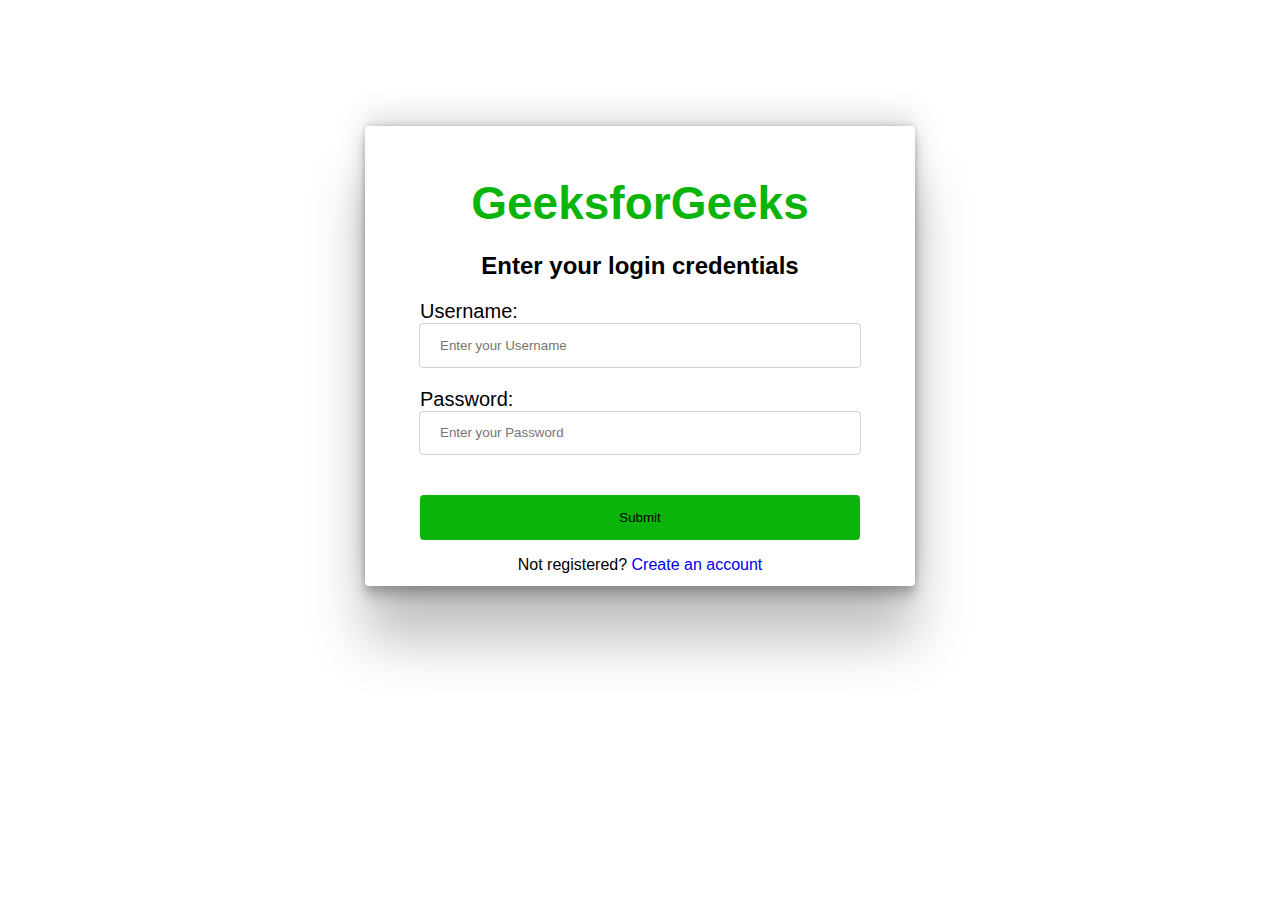
<file: index.html>
<!DOCTYPE html>
<html lang="en">
<head>
    <meta charset="UTF-8">
    <meta name="viewport" content="width=device-width, initial-scale=1.0">
    <link rel="stylesheet" href="./css/style.css">
    <title>Demo Login</title>
</head>
<body>
    <div class="maingeeksforgeeks">
        <form onsubmit="event.preventDefault(); alert('This is a demo login form. No credentials are stored or submitted.');">
            <h1>GeeksforGeeks</h1>
            <h2>Enter your login credentials</h2>

            <label for="username">Username:</label>
            <input type="text" name="username" id="username" placeholder="Enter your Username">

            <label for="password">Password:</label>
            <input type="password" name="password" id="password" placeholder="Enter your Password">

            <br>
            <button type="submit">Submit</button>

            <p>Not registered? <a href="#">Create an account</a></p>
        </form>
    </div>
</body>
</html>
</file>
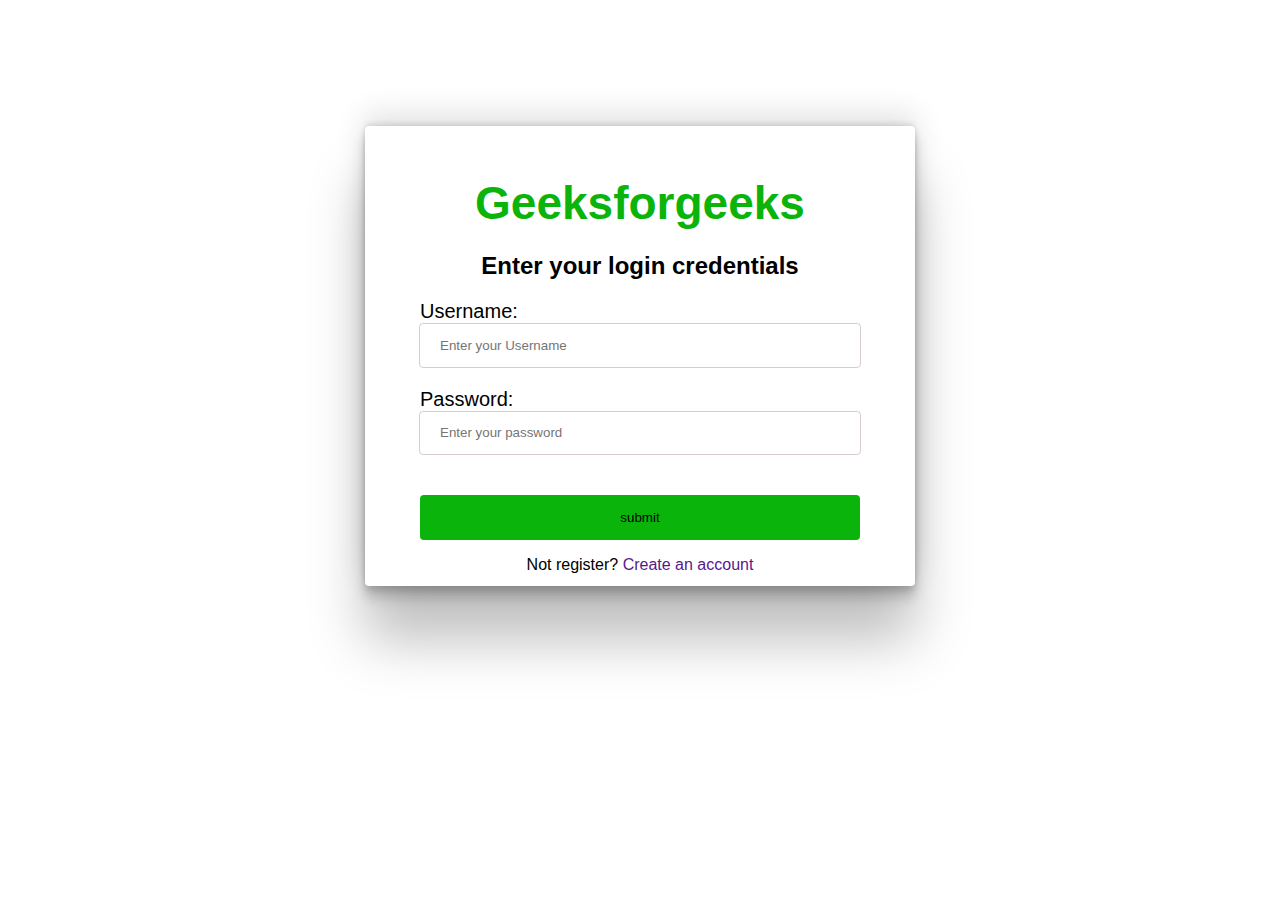
<file: demo login.html>
<!DOCTYPE html>
<html lang="en">

<head>


    <link rel="stylesheet" href="./demo.css">
    <title> Demo login</title>


</head>

<body>

    <div class="maingeeksforgeeks">

      <form>
        <h1>


            Geeksforgeeks


        </h1>

        <h2>


            Enter your login credentials



        </h2>

        <label for="username"> Username: </label>

        

        <input type="text" name="username" placeholder="Enter your Username">


        <label for=""> Password: </label>

        <input type="password" placeholder="Enter your password">

        <br>

        <button type="submit"> submit </button> 

        <p>Not register? <a href="">Create an account</a></p>
        </form>


    </div>

</body>

</html>
</file>
<file: css/style.css>
div {
    height: 450px;
    width: 550px;
    margin: auto;
    /* border: 2px solid black; */
    text-align: center;
    margin-top: 10%;
    font-family: 'Trebuchet MS', 'Lucida Sans Unicode', 'Lucida Grande', 'Lucida Sans', Arial, sans-serif;
    box-shadow: rgba(0, 0, 0, 0.25) 0px 54px 55px, rgba(0, 0, 0, 0.12) 0px -12px 30px, rgba(0, 0, 0, 0.12) 0px 4px 6px, rgba(0, 0, 0, 0.17) 0px 12px 13px, rgba(0, 0, 0, 0.09) 0px -3px 5px;
border-radius: 4px;
padding-top:10px ;}

h1 {
    color: rgb(11, 180, 11);
    margin-top: 40px;
    height: 45px;
    font-size: 46px;


}

input {

    height: 9%;
    width: 76%;
    border: none;
    border-radius: 4px;
    border: 1px solid rgb(214 206 206);
    padding-left: 20px;

}

label {
    display: block;
    text-align: left;
    width: 80%;
    margin: auto;
    margin-top: 20px;
    font-size: 20px;
}

button {

    margin-top: 40px;
    width: 80%;
    height: 10%;
    background-color: rgb(11, 180, 11);
    border: none;
    border-radius: 4px;
    font-weight: lighter;
    
}
 
a{
    text-decoration: none;
}
form{
    height: 100%;
    width: 100%;
}
button:hover{
 cursor: pointer;
        
    background-color: darkgreen;
}
</file>
<file: demo.css>
div {
    height: 450px;
    width: 550px;
    margin: auto;
    /* border: 2px solid black; */
    text-align: center;
    margin-top: 10%;
    font-family: 'Trebuchet MS', 'Lucida Sans Unicode', 'Lucida Grande', 'Lucida Sans', Arial, sans-serif;
    box-shadow: rgba(0, 0, 0, 0.25) 0px 54px 55px, rgba(0, 0, 0, 0.12) 0px -12px 30px, rgba(0, 0, 0, 0.12) 0px 4px 6px, rgba(0, 0, 0, 0.17) 0px 12px 13px, rgba(0, 0, 0, 0.09) 0px -3px 5px;
border-radius: 4px;
padding-top:10px ;}

h1 {
    color: rgb(11, 180, 11);
    margin-top: 40px;
    height: 45px;
    font-size: 46px;


}

input {

    height: 9%;
    width: 76%;
    border: none;
    border-radius: 4px;
    border: 1px solid rgb(214 206 206);
    padding-left: 20px;

}

label {
    display: block;
    text-align: left;
    width: 80%;
    margin: auto;
    margin-top: 20px;
    font-size: 20px;
}

button {

    margin-top: 40px;
    width: 80%;
    height: 10%;
    background-color: rgb(11, 180, 11);
    border: none;
    border-radius: 4px;
    font-weight: lighter;
    
}
 
a{
    text-decoration: none;
}
form{
    height: 100%;
    width: 100%;
}
button:hover{
 cursor: pointer;
        
    background-color: darkgreen;
}
</file>
